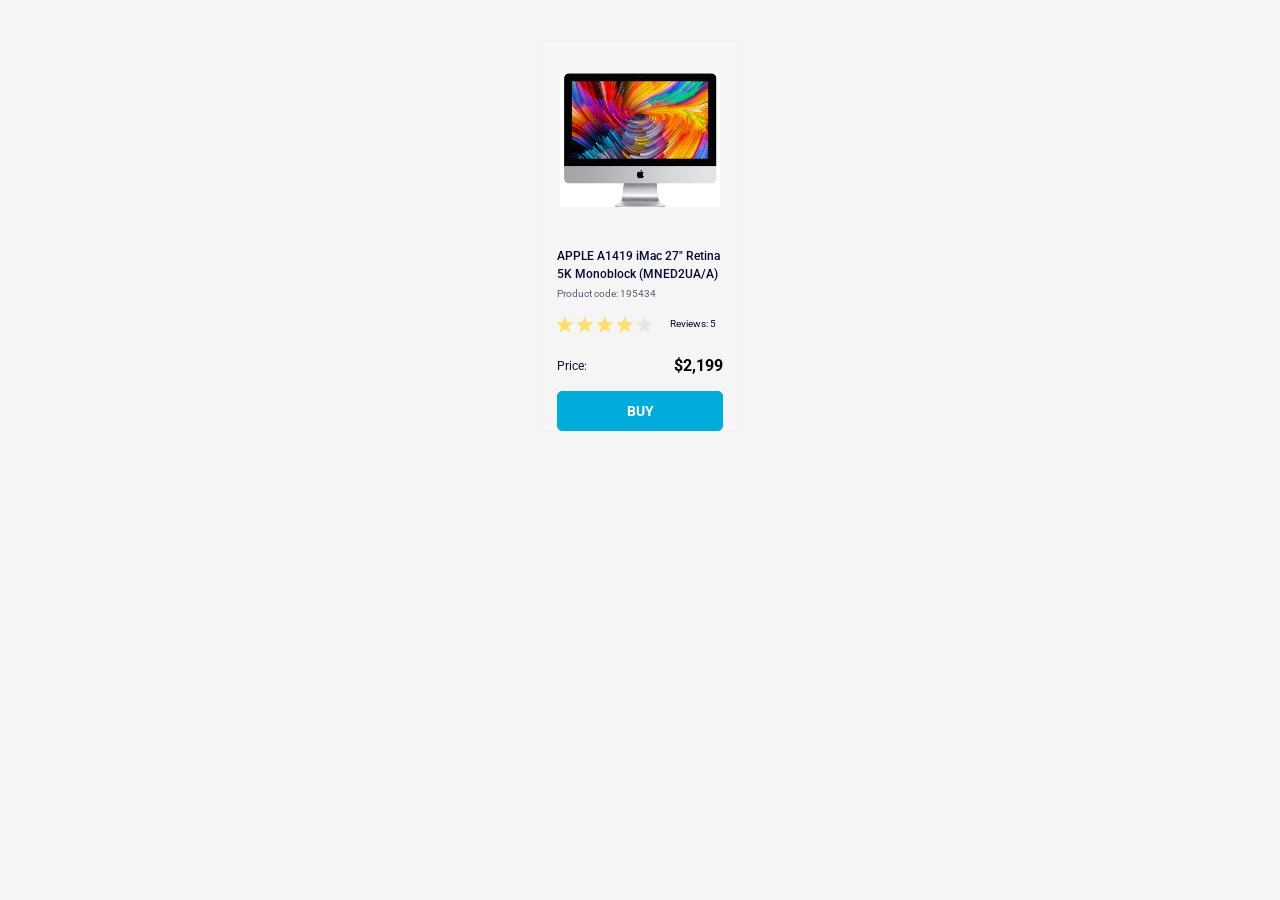
<file: index.html>
<!doctype html><html lang="en"><head><meta charset="utf-8"><meta name="viewport" content="width=device-width, initial-scale=1.0"><link href="https://fonts.googleapis.com/css2?family=Roboto:wght@400;500;700&display=swap" rel="stylesheet"><link rel="stylesheet" href="index.0899cd2f.css"><title>Product Card</title></head><body> <article class="card" data-qa="card"> <div class="card__image-container"> <img src="imac.202c52ff.jpeg" class="card__image" alt="APPLE A1419 iMac 27 Retina 5K"> </div> <div class="card__content"> <h2 class="card__title"> APPLE A1419 iMac 27" Retina 5K Monoblock (MNED2UA/A) </h2> <p class="card__code">Product code: 195434</p> <div class="card__rating"> <div class="stars stars--4"> <span class="stars__item"></span> <span class="stars__item"></span> <span class="stars__item"></span> <span class="stars__item"></span> <span class="stars__item"></span> </div> <span class="card__reviews">Reviews: 5</span> </div> <div class="card__price-row"> <span class="card__price-label">Price:</span> <span class="card__price-value">$2,199</span> </div> <a href="#" class="card__button" data-qa="hover"> BUY </a> </div> </article> </body></html>
</file>
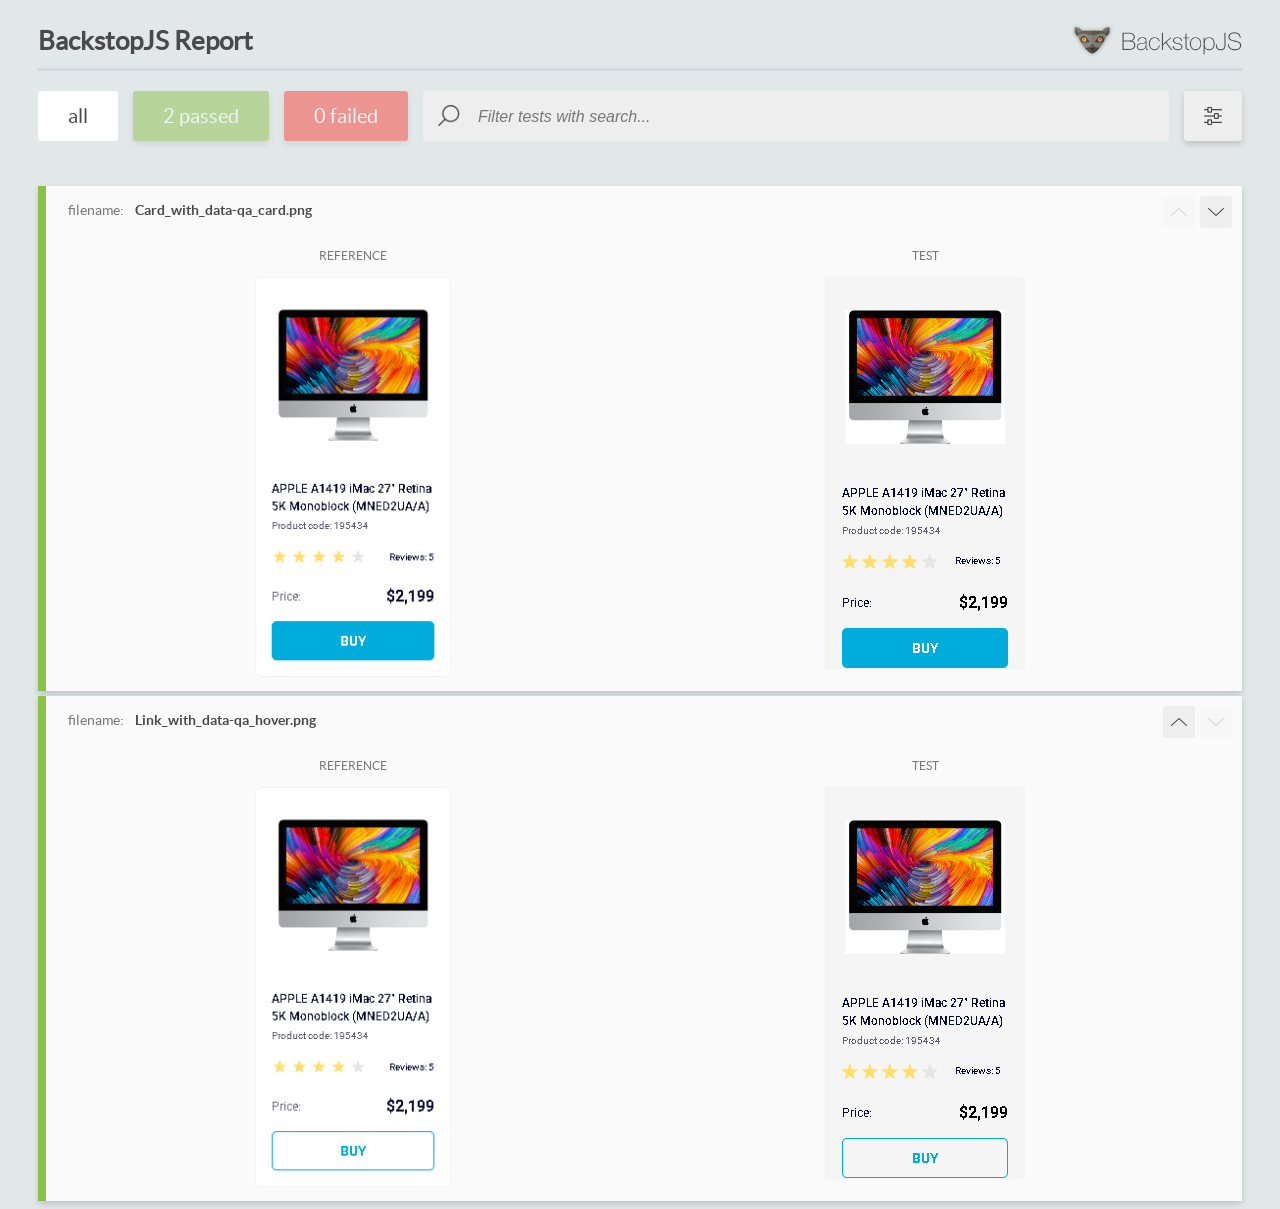
<file: report/html_report/index.html>
<!DOCTYPE html>
<html>
  <head>
    <meta charset="utf-8">
    <!-- Disable Cache -->
    <meta http-equiv="Cache-Control" content="no-cache, no-store, must-revalidate">
    <meta http-equiv="Pragma" content="no-cache">
    <meta http-equiv="Expires" content="0">

    <title>BackstopJS Report</title>

    <style>
      @font-face {
          font-family: 'latoregular';
          src: url('./assets/fonts/lato-regular-webfont.woff2') format('woff2'),
              url('./assets/fonts/lato-regular-webfont.woff') format('woff');
          font-weight: 400;
          font-style: normal;
      }
      @font-face {
          font-family: 'latobold';
          src: url('./assets/fonts/lato-bold-webfont.woff2') format('woff2'),
              url('./assets/fonts/lato-bold-webfont.woff') format('woff');
          font-weight: 700;
          font-style: normal;
      }

      .ReactModal__Body--open {
          overflow: hidden;
      }
      .ReactModal__Body--open .header {
        display: none;
      }

    </style>
  </head>
  <body style="background-color: #E2E7EA">
    <div id="root">

    </div>
    <script>
      function report (report) { // eslint-disable-line no-unused-vars
        window.tests = report;
      }
    </script>
    <script src="config.js"></script>
    <script src="index_bundle.js"></script>
  </body>
</html>
</file>
<file: index.0899cd2f.css>
.card{background-color:#f5f5f5;border:1px solid #f3f3f3;border-radius:5px;flex-direction:column;width:200px;padding:0 16px;display:flex}.card__image-container{justify-content:center;align-items:center;width:100%;height:134px;margin-top:32px;display:flex}.card__image{object-fit:contain;max-width:100%;max-height:100%}.card__content{flex-direction:column;margin-top:40px;display:flex}.card__title{color:#060b35;letter-spacing:0%;height:36px;margin:0 0 4px;font-family:Roboto,sans-serif;font-size:12px;font-weight:500;line-height:18px;overflow:hidden}.card__code{color:#616070;margin:0 0 16px;font-family:Roboto,sans-serif;font-size:10px;font-weight:400;line-height:14px}.card__rating{gap:17px;margin-bottom:24px;display:flex}.card__reviews{color:#060b35;width:53px;height:16px;font-family:Roboto,sans-serif;font-size:10px;font-weight:400;line-height:14px}.card__price-row{justify-content:space-between;align-items:center;margin-bottom:16px;display:flex}.card__price-label{color:#060b35;font-family:Roboto,sans-serif;font-size:12px;font-weight:400}.card__price-value{letter-spacing:0%;text-align:right;vertical-align:bottom;color:#000;font-family:Roboto,sans-serif;font-size:16px;font-weight:700;line-height:18px}.card__button{color:#fff;text-transform:uppercase;background-color:#00acdc;border:1px solid #00acdc;border-radius:5px;justify-content:center;align-items:center;width:100%;height:40px;font-family:Roboto,sans-serif;font-size:14px;font-weight:700;text-decoration:none;transition:none;display:flex}.card__button:hover{color:#00acdc;background-color:#f5f5f5;border-color:#00acdc}.stars{align-items:center;gap:4px;width:96px;height:16px;display:flex}.stars__item{background-image:url(star.822d561e.svg);background-repeat:no-repeat;background-size:contain;width:16px;height:16px}.stars--1 .stars__item:nth-child(-n+1),.stars--2 .stars__item:nth-child(-n+2),.stars--3 .stars__item:nth-child(-n+3),.stars--4 .stars__item:nth-child(-n+4),.stars--5 .stars__item:nth-child(-n+5){background-image:url(star-active.edda4c43.svg)}html{box-sizing:border-box}*,:before,:after{box-sizing:inherit}body{background-color:#f5f5f5;justify-content:center;margin:0;padding:40px;font-family:Roboto,sans-serif;display:flex}
/*# sourceMappingURL=index.0899cd2f.css.map */
</file>
